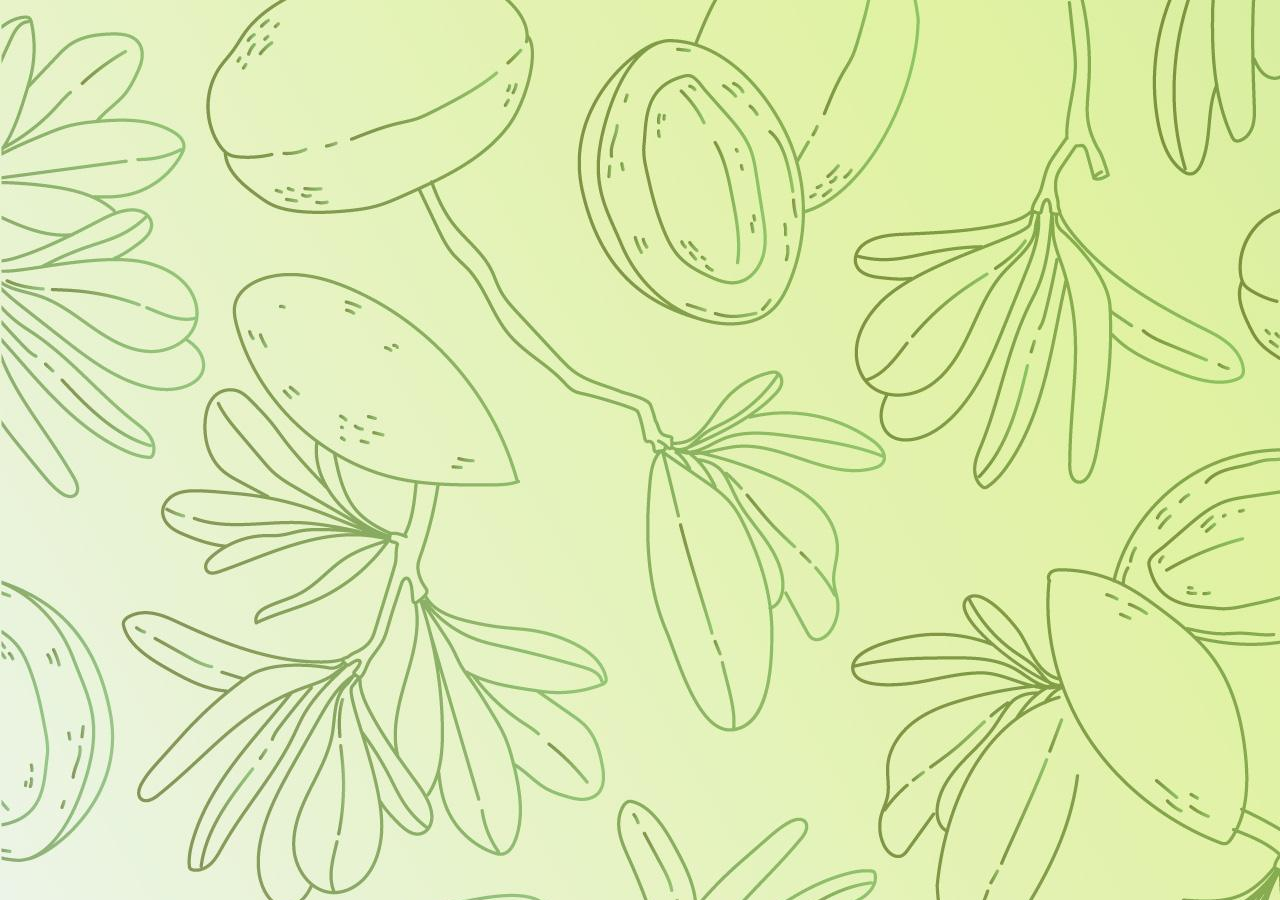
<file: html's/frame1.html>
<!DOCTYPE html>
<html lang="en">
<head>
    <meta charset="UTF-8">
    <meta name="viewport" content="width=device-width, initial-scale=1.0">
    <title>Document</title>
</head>
<body style="background-image: url(/assets/5098675.jpg);">
    
</body>
</html>
</file>
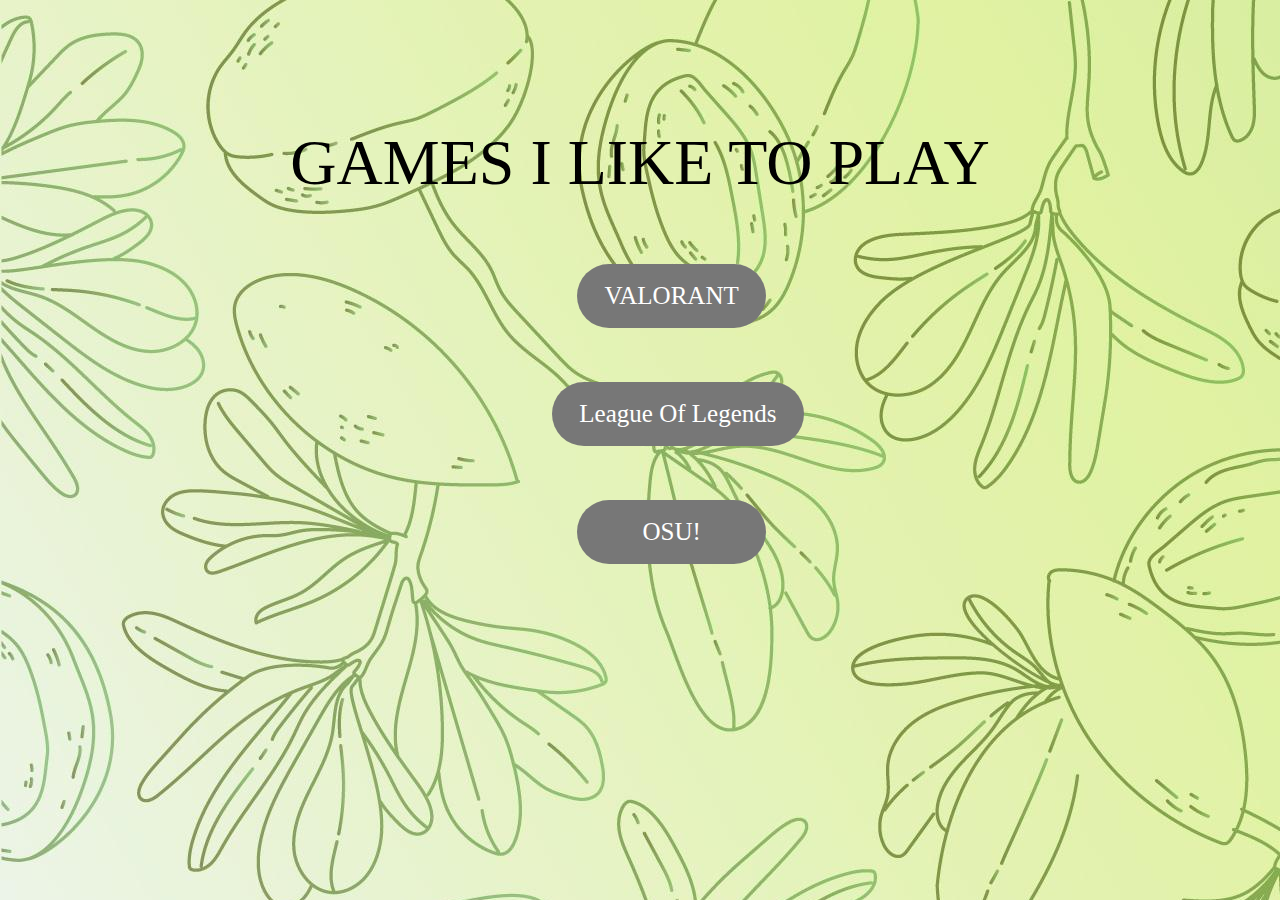
<file: html's/gaming.html>
<!DOCTYPE html>
<html lang="en">
<head>
    <meta charset="UTF-8">
    <meta name="viewport" content="width=device-width, initial-scale=1.0">
    <title>Document</title>
    <link rel="stylesheet" href="/css/gaming.css">
</head>
<body style="background-image: url(/assets/5098675.jpg);">
    <h3>GAMES I LIKE TO PLAY</h3>
    <button type="button" class="collapsible" style="text-align: center;">VALORANT</button>
    <div class="content">
    <p>
        Valorant is a thrilling multiplayer tactical shooter developed by Riot Games, 
        offering precise gunplay and strategic teamwork in high-stakes matches. With a 
        diverse cast of agents, each with unique abilities, players engage in intense battles 
        that require skillful coordination. Beyond its gameplay, Valorant serves as a social 
        platform where players connect with friends and forge new relationships. Its dynamic blend of 
        competition and camaraderie makes it a beloved choice for gamers seeking excitement and community 
        online.
    </p>
    </div>
    <br>
    <br>
    <br>
    <br>
    <button type="button" class="collapsible2" style="text-align: center;" width>League Of Legends</button>
    <div class="content">
        <p>
           
League of Legends (LoL) serves as a fallback option for me, 
typically only turning to it when I'm feeling bored of Valorant. 
As a multiplayer online battle arena (MOBA) game, LoL offers a change of pace with its strategic depth and 
diverse champion roster. While it's not my primary game of choice, LoL still provides entertainment and a sense of familiarity 
when I need a break from Valorant's intense action. Despite being a secondary option, LoL's vast player base and dynamic gameplay 
ensure that it remains a reliable source of fun during downtime. 
        </p>
    </div>
    <br>
    <br>
    <br>
    <br>
    <button type="button" class="collapsible" style="text-align: center;" width>OSU!</button>
    
    <div class="content">
        <p>
            
When I'm looking for a fun and music-centric gaming experience, I turn to osu!. 
This rhythm-based game captivates me with its engaging gameplay mechanics, requiring precise timing and coordination to hit notes in sync with the music. 
Whether I'm challenging myself with new beatmaps or enjoying my favorite songs, osu! never fails to entertain me. 
Its fusion of gaming and music makes it a uniquely enjoyable pastime that keeps me coming back for more.
        </p>
    </div>
        <br>
        <br>
        <br>
        <br>
    
    <script>
        var coll = document.getElementsByClassName("collapsible");
        var i;
        
        for (i = 0; i < coll.length; i++) {
          coll[i].addEventListener("click", function() {
            this.classList.toggle("active");
            var content = this.nextElementSibling;
            if (content.style.display === "block") {
              content.style.display = "none";
            } else {
              content.style.display = "block";
            }
          });
        }
        </script>
         <script>
            var coll = document.getElementsByClassName("collapsible2");
            var i;
            
            for (i = 0; i < coll.length; i++) {
              coll[i].addEventListener("click", function() {
                this.classList.toggle("active");
                var content = this.nextElementSibling;
                if (content.style.display === "block") {
                  content.style.display = "none";
                } else {
                  content.style.display = "block";
                }
              });
            }
            </script>
</body>
</html>
</file>
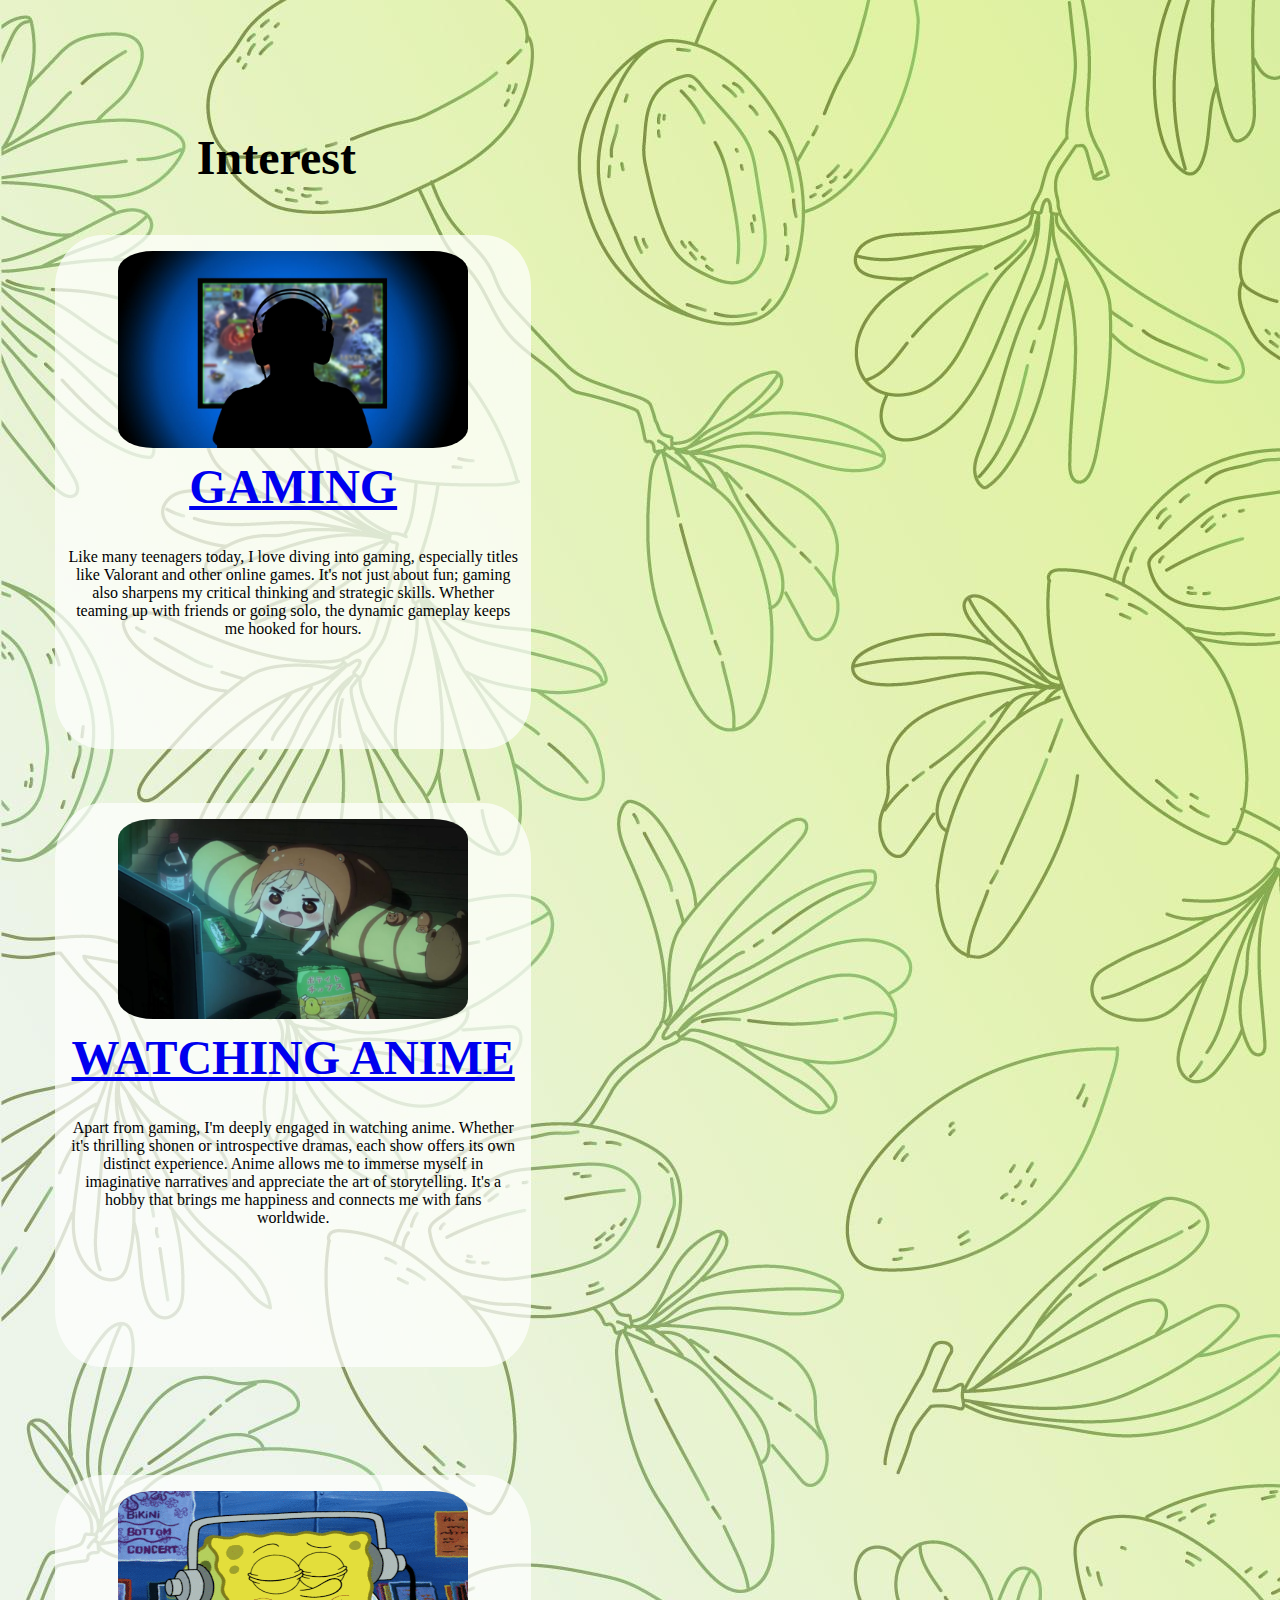
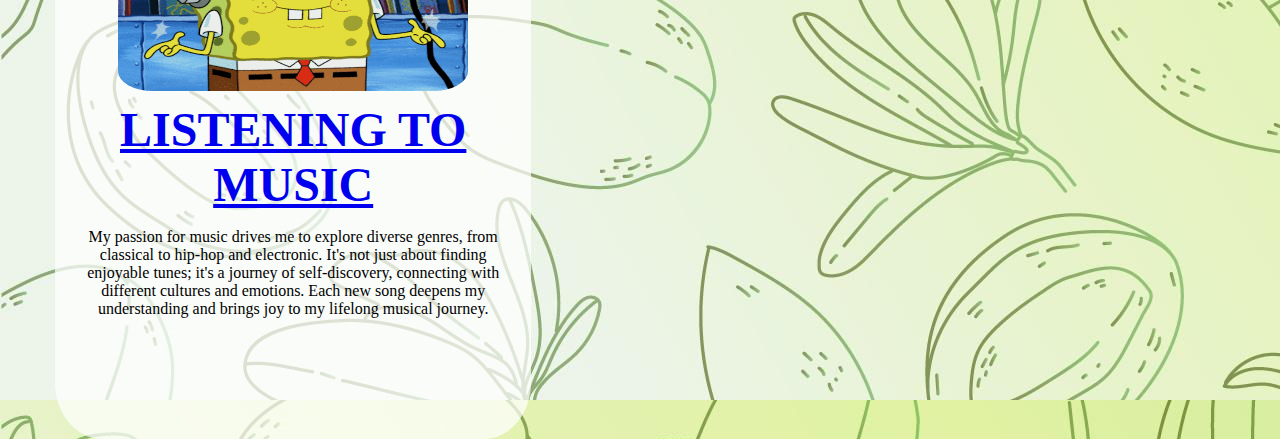
<file: html's/sidepanel.html>
<!DOCTYPE html>
<html lang="en">
<head>
    <meta charset="UTF-8">
    <meta name="viewport" content="width=device-width, initial-scale=1.0">
    <link rel="stylesheet" href="/css/sidepanel.css">
    <link rel="stylesheet" href="https://cdnjs.cloudflare.com/ajax/libs/font-awesome/4.7.0/css/font-awesome.min.css">
    <title>Document</title>
</head>
<body>
    <body style="background-image: url(/assets/5098675.jpg);">
        <br>
            <br>
                <br>
                     <br>
                        <br>
                            <div class="ahome">
                     </div>
                <h1> Interest</h1>
            <br>
        <div class="transbox">
    <img src="/assets/gaming.jpg" alt =" GAMING"width="350px">
<div class="a1">
    <a href = "/html's/gaming.html" target="1"> GAMING </a>
        </div>
            <div class="gamingpre">
                <BR>
                    <p> Like many teenagers today, I love diving into gaming, 
                            especially titles like Valorant and other online games. 
                        It's not just about fun; gaming also sharpens my critical 
                    thinking and strategic skills. Whether teaming up with friends 
                or going solo, the dynamic gameplay keeps me hooked for hours. 
            </p>
    </div>
</div>
        <br>
            <br>
                <br>
                    </div>
                         <div class="a1"></div>
                            <div class="transbox2">
                                <div class="img2">
                            <img src="/assets/watching.jpg" alt="umaru chan"width="350px" height="200">
                        <a href="/html's/watching.html" target="1" class="a1">WATCHING ANIME</a>
                    <div class="gamingpre">
                <br>
            <p> Apart from gaming, I'm deeply engaged in watching anime. 
        Whether it's thrilling shonen or introspective dramas, each show offers its own distinct experience.
    Anime allows me to immerse myself in imaginative narratives and appreciate the art of storytelling. 
It's a hobby that brings me happiness and connects me with fans worldwide.
    </p>
        </div>
            </div>
                </div>
                     <br>
                        <br>
                            <br>
                                 <br>
                            <br>
                        <br>
                    <div class="transbox3">
                <img src="/assets/spongebobmusic.gif" alt="Listening to Music" width="350px" height="200px">
            <a href="/html's/music.html" class="a1" target="1">LISTENING TO MUSIC</a>
        <div class="gamingpre">            
    <p>        
My passion for music drives me to explore diverse genres, from classical to hip-hop and electronic. 
    It's not just about finding enjoyable tunes; it's a journey of self-discovery, connecting with different cultures and emotions. 
        Each new song deepens my understanding and brings joy to my lifelong musical journey.
            </p>
                </div>
                    </div>
                        </div>
                            </body>
</body>
</html>
</file>
<file: css/gaming.css>
h3{
    margin-top: 10%;
    text-align: center;
    text-align: center;
    font-family: "Comic Neue", cursive;
    font-weight: 400;
    font-style: normal;
    font-size: 400%;
}
.collapsible {
    background-color: #777;
    color: white;
    cursor: pointer;
    padding: 18px;
    width: 15%;
    border: none;
    text-align: left;
    outline: none;
    font-size: 25px;
    margin-left: 45%;
    border-radius: 100px;
    font-family: "Comic Neue", cursive;
  }
  .active, .collapsible:hover{
    background-color: #555;
  }
  .content {
    margin-left:22%;
    width: 62%;
    text-align: center;
    font-family: "Comic Neue", cursive;
    padding: 0 18px;
    display: none;
    overflow: hidden;
    background-color: #f1f1f1;
    border-radius: 100px;
  } 
  .collapsible2{
    background-color: #777;
    color: white;
    cursor: pointer;
    padding: 18px;
    width: 20%;
    border: none;
    text-align: left;
    outline: none;
    font-size: 25px;
    margin-left: 43%;
    border-radius: 100px;
    font-family: "Comic Neue", cursive;
  }
  .active, .collapsible2:hover{
    background-color: #555;

  }
</file>
<file: css/sidepanel.css>
h1{
    margin-left: 20%;
    font-family: "Comic Neue", cursive;
    font-weight: 700;
    font-style: normal;
    font-size: 300%;
    position: relative;
}
img{
    margin-top: 2%;
    border-radius: 10%;

}
.transbox{
    background: rgba(255, 255, 255, 0.712);
    width: 450px;
    height: 500px;
    line-height: 250x;
    color: rgb(0, 0, 0);
    font-size: 300%;
    font-family: "Comic Neue", cursive;
    font-weight: bold;
    font-style: normal;
    display: block;
    margin-left: 5%;
    margin-right: 0;
    padding: 7px 13px;
    text-align: center;
    border-radius: 10%;
}
.gamingpre{
    font-family: "Comic Neue", cursive;
    font-weight: 400;
    font-style: normal;
    display: block;
    font-size: medium;

} 
.transbox2{
    background: rgba(255, 255, 255, 0.712);
    width: 450px;
    height: 550px;
    line-height: 250x;
    color: rgb(0, 0, 0);
    font-size: 300%;
    font-family: "Comic Neue", cursive;
    font-weight: bold;
    font-style: normal;
    display: block;
    margin-left: 5%;
    margin-right: 0;
    padding: 7px 13px;
    text-align: center;
    border-radius: 10%;
}
.transbox3{
    background: rgba(255, 255, 255, 0.712);
    width: 450px;
    height: 550px;
    line-height: 250x;
    color: rgb(0, 0, 0);
    font-size: 300%;
    font-family: "Comic Neue", cursive;
    font-weight: bold;
    font-style: normal;
    display: block;
    margin-left: 5%;
    margin-right: 0;
    padding: 7px 13px;
    text-align: center;
    border-radius: 10%;
}
.a1:hover{
    background: #A3EE72 ;
    transition: .5s;
    border-radius: 10%;
}
html { 
    height: 100%; 
    width: 960px; 
}
.interest-container {
    height: 100vh; /* Set the height of the container to 100% of the viewport height */
    overflow-y: auto; /* Enable vertical scrolling */
}
.ahome{
    position:fixed;
    color: white;
    float: left;
    font-size: x-large;
    margin-left: -2%;
    margin-top: -18%;
    font-family: "Comic Neue", cursive;
    font-weight: bold;
    font-style: normal;
}
</file>
